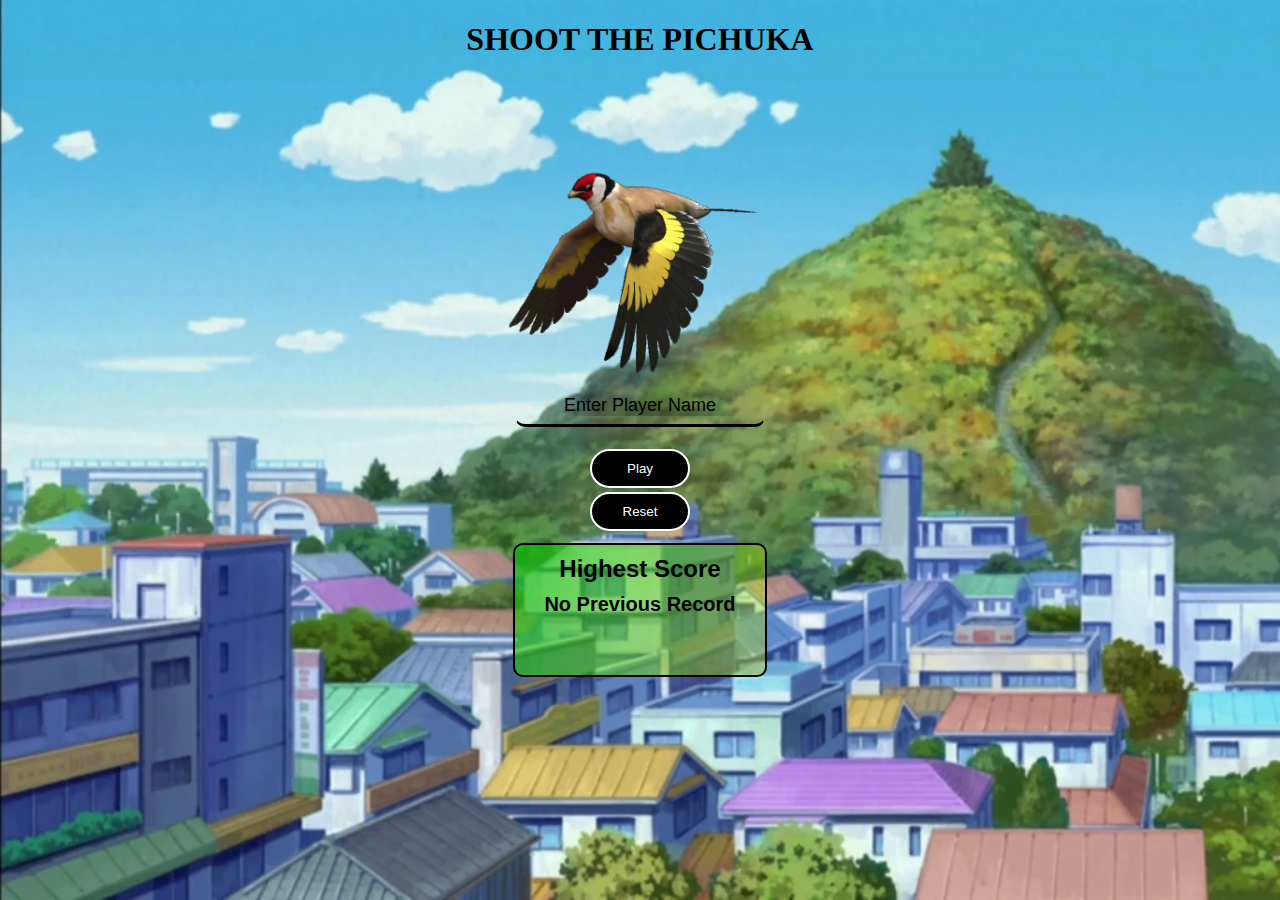
<file: index.html>
<!DOCTYPE html>
<html lang="en">
<head>
    <meta charset="UTF-8">
    <meta name="viewport" content="width=device-width, initial-scale=1.0, maximum-scale=1.0, user-scalable=no">
    <link href='https://unpkg.com/boxicons@2.1.4/css/boxicons.min.css' rel='stylesheet'>
    <title>Shoot The Bird</title>
    <link rel="stylesheet" href="./css/index.css">
    <link rel="icon" href="./images/birdFavIcon.png" type="image/x-icon">
</head>
<body>
    <div class="rotate-message">
        <p><i class='bx bx-mobile-vibration'></i><br/>Please rotate your phone to landscape mode for the best experience.</p>
    </div>
    <h1>SHOOT THE PICHUKA</h1>
    <div class="container"> 
        <div>
            <!-- importing the image -->
            <img src="./images/30.gif">
        </div>
        <div class="s-container">
            <!-- Getting Details from Player -->
            <div>
                <form action="./html/game.html">
                    <input type="text" placeholder="Enter Player Name" autocomplete="off" id="name1" required><br><br>
                    <input type="submit" class="home-button" value="Play" id="sub" onclick="testJS()">
                </form>
                <button id="restart" class="home-button"  value="Reset" onclick="reset()">Reset</button>
            </div>
            <div class="highScoreBox">
                <h2 id="hs">Highest Score</h2>
                <p id="hname" class="highScore"></p>
                <p id="hscore" class="highScore"></p>
            </div>
        </div>
    </div>
    <script src="./js/index.js"></script>
</body>
</html>
</file>
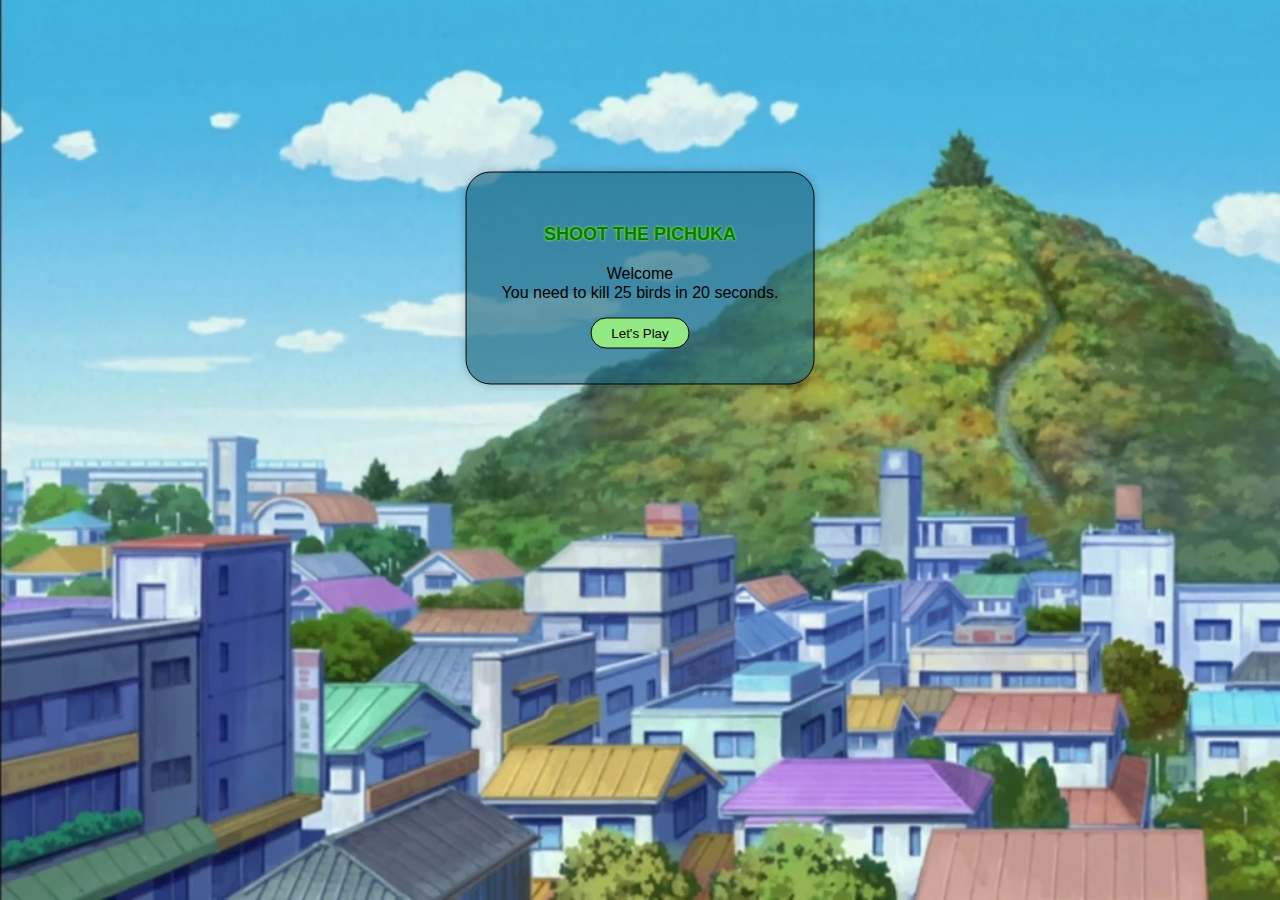
<file: html/game.html>
<!DOCTYPE html>
<html>
<head>
  <meta charset="UTF-8">
   <meta name="viewport" content="width=device-width, initial-scale=1.0, maximum-scale=1.0, user-scalable=no">
    <link href='https://unpkg.com/boxicons@2.1.4/css/boxicons.min.css' rel='stylesheet'>
  <title>Shoot The Bird</title>
  <link rel="stylesheet" href="../css/game.css">
  <link rel="icon" href="../images/birdFavIcon.png" type="image/x-icon">
</head>
<body onload="showPopup()">
  <div class="rotate-message">
    <p><i class='bx bx-mobile-vibration'></i><br/>Please rotate your phone to landscape mode for the best experience.</p>
  </div>
  <audio src="../audio/bgmusic.mp3" loop autoplay></audio>
  <div id="div1">
    <h1 id="timer"></h1>
    <canvas id="gameCanvas" width="1500" height="500">
      <h1 id="timer">time runner</h1>
    </canvas>
    <div id="popup">
      <p id="welcome  "><span class="tit">SHOOT THE PICHUKA</span><br/><br/><span id="txt">Welcome <span id="pname"></span></br>You need to kill 25 birds in 20 seconds.</span></p>
      <button id="closeBtn">Let's Play</button>
    </div>
  </div>
  <script src="../js/script.js"></script>
</body>
</html>
</file>
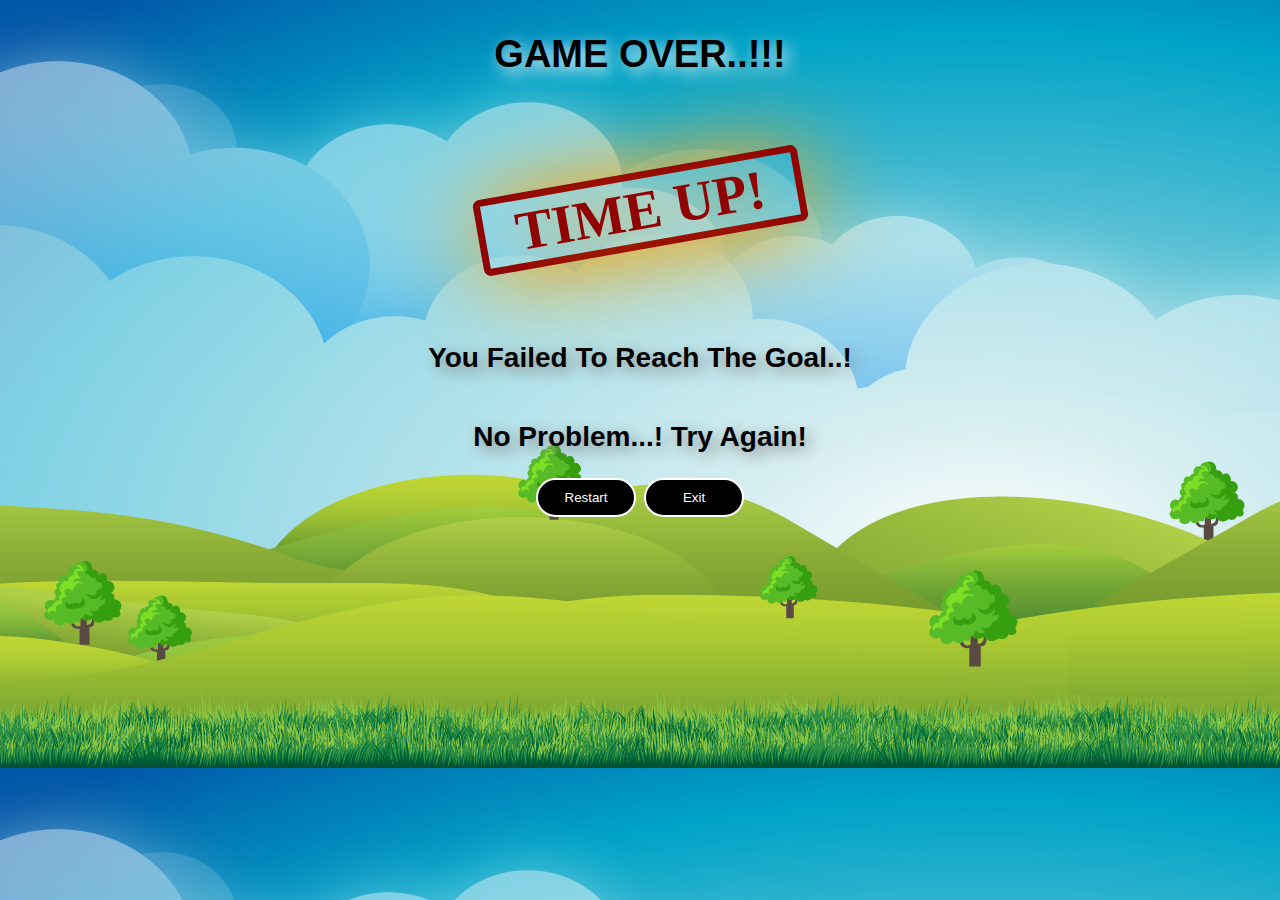
<file: html/restart.html>
<!DOCTYPE html>
<html lang="en">
<head>
    <meta charset="UTF-8">
    <meta name="viewport" content="width=device-width, initial-scale=1.0, maximum-scale=1.0, user-scalable=no">
    <link href='https://unpkg.com/boxicons@2.1.4/css/boxicons.min.css' rel='stylesheet'>
    <title>Shoot The Bird</title>
    <link rel="stylesheet" href="../css/restart.css">
    <link rel="icon" href="../images/birdFavIcon.png" type="image/x-icon">
</head>
<body>
    <div class="rotate-message">
        <p><i class='bx bx-mobile-vibration'></i><br/>Please rotate your phone to landscape mode for the best experience.</p>
    </div>
    <h1 id="recrdMessage">GAME OVER..!!!</h1>
    <h1  id="victMessage" class="lost">YOU LOST</h1>
    <!-- <h2 id="name">name here</h2> -->
    <h2 id="name3" class="mess">You Failed to reach the goal..!</h2>
    <h2 id="name2" class="mess">No Problem...! Try Again!</h2>
    <form action="../html/game.html" id="form1">
        <input type="submit" id="submit" value="Restart">
        <a href="../index.html"><input type="button" id="button" value="Exit" ></a>
    </form>
    <script src="../js/restart.js">
    
    </script>
</body>
</html>
</file>
<file: css/index.css>
body{
    background-image: url('../images/bg.webp');
    background-repeat: no-repeat;
    background-size: cover;
    background-attachment: fixed;
    text-align: center;
}
.rotate-message{
    display: none;
    position: fixed;
    top: 0;
    left: 0;
    width: 100%;
    height: 100%;
    background-color: rgba(0,0,0,0.9);
    color: white;
    font-size: 20px;
    align-items: center;
    justify-content: center;
    z-index: 9999;
}
.rotate-message p{
    margin: 30px;
    text-shadow: 5px 5px 5px black;
}
img{
    width: 300px;
    height: 300px;
}

#name1{
    padding: 8px;
    margin: 2px;
    border: 1px solid transparent;
    border-bottom:3px solid black;
    outline: none;
    border-radius: 10PX;
    font-size: large;
    background-color: transparent;
    color: white;
    text-shadow: 10px 10px 15px black;
    text-align: center;
}

input::placeholder{
    color: black;
}

#name1:hover{
    cursor: pointer;
}


.home-button{
    padding: 10px;
    margin: 2px;
    border:2px solid white;
    border-radius: 50px;
    background-color: black;
    color: white;
    width: 100px;
    display: inline-block;
}

.home-button:hover{
    background-color: grey;
    color: black;
    border-color: black;
    cursor: pointer;
}

.highScoreBox{
    background:linear-gradient(120deg,rgba(9, 195, 9,0.7),rgba(246, 246, 5, 0.311));
    width: 250px;
    margin: 10px auto;
    height: 130px;
    border: 2px solid black;
    border-radius: 10px;
}

h2{
    color: black;
    font-family:'Segoe UI', Tahoma, Geneva, Verdana, sans-serif;
    margin: 10px;
}

.highScore{
    font-family: 'Segoe UI', Tahoma, Geneva, Verdana, sans-serif;
    font-weight: bold;
    font-size: 20px;
    margin: 4px;
}

@media (orientation:portrait){
    .rotate-message{
       display: grid;
    }
}

@media screen and (max-height:480px){
    .container{
        display: flex;
        justify-content: space-evenly;
        align-items: center;
    }
}

@media screen and (max-height:600px) and (min-height:480px){
    .s-container{
        display: flex;
        justify-content:space-evenly;
        align-items: center;
    }
    .s-container div{
        margin: auto;
    }
}
</file>
<file: css/game.css>
body{
    background-image: url('../images/bg.webp');
    background-repeat: no-repeat;
    background-attachment: fixed;
    background-size: cover;
    cursor: url('../images/images.png'),auto;
    height: 500;
    width: 725;
}
.rotate-message{
  display: none;
  position: fixed;
  top: 0;
  left: 0;
  width: 100%;
  height: 100%;
  background-color: rgba(0,0,0,0.9);
  color: white;
  font-size: 20px;
  align-items: center;
  justify-content: center;
  z-index: 9999;
}
.rotate-message i{
    font-size:25px;
}
.rotate-message p{
  margin: 30px;
  text-shadow: 5px 5px 5px black;
}
h1{
  user-select: none;
  text-align: center;
}
#timer{
  text-align: end;
  font: 24px Arial;
  position: relative;
  top: 60px;
}
#div1{
    position: relative;
    top: 10px;
}


#popup {
  display: none;
  position: absolute;
  font-family: 'Trebuchet MS', 'Lucida Sans Unicode', 'Lucida Grande', 'Lucida Sans', Arial, sans-serif;
  top: 50%;
  left: 50%;
  transform: translate(-50%, -50%);
  background-color: rgba(22, 98, 125, 0.63);
  text-align: center;
  padding: 35px;
  border: 1px solid black;
  border-radius: 25px;
  box-shadow: 0 0 10px rgba(0, 0, 0, 0.2);
  cursor:auto;
}

.tit{
  font-size: large;
  font-weight: bold;
  color: green;
  text-shadow: 0 0 3px greenyellow;
}

#pname{
  font-weight: bold;
  font-family:Georgia, 'Times New Roman', Times, serif;
  font-size: large;
  color: black;
  text-shadow: 0 0 10px white;
}

#closeBtn{
  background-color: rgb(147, 234, 132);
  padding: 7px 20px;
  border: 1px solid black;
  border-radius: 25px;
  font-weight: 500;
  cursor: pointer;
}

#closeBtn:hover{
  background-color: rgb(0,255,200);
  padding: 7px 23px;

}



@media (orientation:portrait){
  .rotate-message{
     display: grid;
  }
}
</file>
<file: css/restart.css>
body{
    background-image: url('../images/bg3.png');
    text-align: center;
    display: grid;
}
.rotate-message{
    display: none;
    position: fixed;
    top: 0;
    left: 0;
    width: 100%;
    height: 100%;
    background-color: rgba(0,0,0,0.9);
    color: white;
    font-size: 20px;
    align-items: center;
    justify-content: center;
    z-index: 9999;
}
.rotate-message p{
    margin: 30px;
    text-shadow: 5px 5px 5px black;
}
#recrdMessage{
    font-family:'Gill Sans', 'Gill Sans MT', Calibri, 'Trebuchet MS', sans-serif;
    font-size: 38px;
    text-transform: capitalize;
    text-shadow: 5px 5px 15px white;
}
.lost{
    margin: 70px auto 70px auto;
    font-size: 55px;
    color: rgb(144, 3, 3);
    width: 315px;
    transform: rotate(-10deg);
    background-color: transparent;
    border: 7px solid rgb(144, 3, 3);
    text-shadow: 5px 5px 55px orange;
    box-shadow: 5px 5px 95px orange;
    border-radius: 7px;
}
.win{
    margin: 70px auto 70px auto;
    font-size: 55px;
    color: green;
    width: 315px;
    transform: rotate(-10deg);
    background-color: transparent;
    border: 7px solid green;
    text-shadow: 5px 5px 55px greenyellow;
    box-shadow: 5px 5px 95px greenyellow;
    border-radius: 7px;
}
.mess{
    font-family:'Gill Sans', 'Gill Sans MT', Calibri, 'Trebuchet MS', sans-serif;
    font-size: 28px;
    text-transform: capitalize;
    text-shadow: 5px 5px 15px gray;

}
#submit,#button{
    padding: 10px;
    margin: 2px;
    border:2px solid white;
    border-radius: 50px;
    background-color: black;
    color: white;
    width: 100px;
    display: inline-block;
}
#submit:hover,#button:hover{
    background-color: grey;
    color: black;
    border-color: black;
    cursor: pointer;
}

@media (orientation:portrait){
     .rotate-message{
        display: flex;
     }
}

@media screen and (max-height:480px) {
    #recrdMessage{
        font-size: 23px;
    }
    .lost, .win{
        font-size: 40px;
    }
    .mess{
        font-size: 20px;
    }
}
</file>
